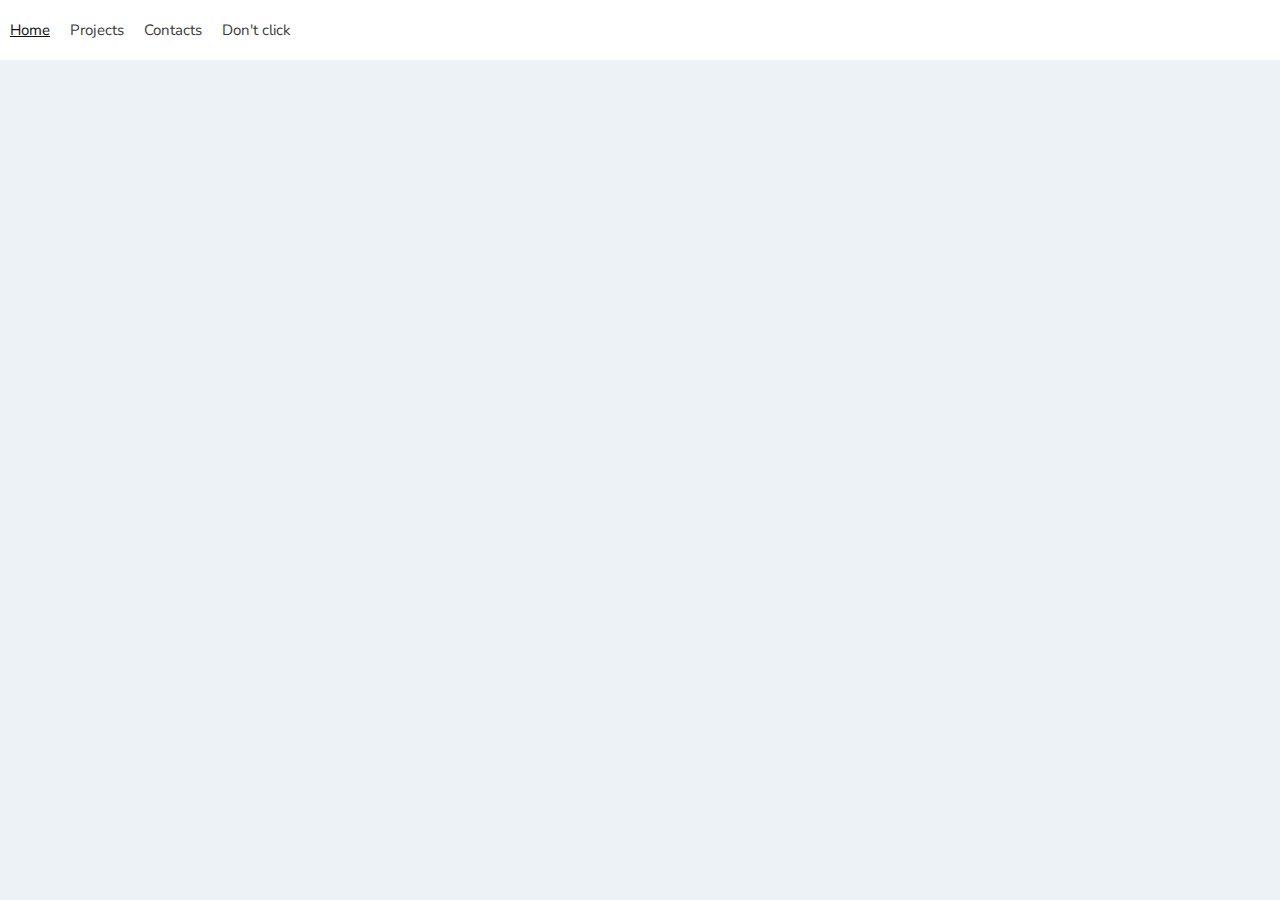
<file: docs/index.html>
<!DOCTYPE html>
<html lang="en">
	<head>
		<meta charset="UTF-8">
		<title>ZtereoHYPE - Home</title>
		<link href="../css/theme.css" rel="stylesheet" type="text/css">
		<link href="../css/structure.css" rel="stylesheet" type="text/css">
		<link rel="shortcut icon" type="image/png" href="../images/favicon.png">
	</head>
	<body>
		<div class='navBar'>
			<a href="./index.html"><button class='currentButton navButton'>Home</button></a>
			<a href="./projects.html"><button class='navButton'>Projects</button></a>
			<a href="./contacts.html"><button class='navButton'>Contacts</button></a>
			<a href="./help.html"><button class='navButton'>Don't click</button></a>
		</div>
		<!--<script src="script.js"></script>-->
	</body> 
</html>
</file>
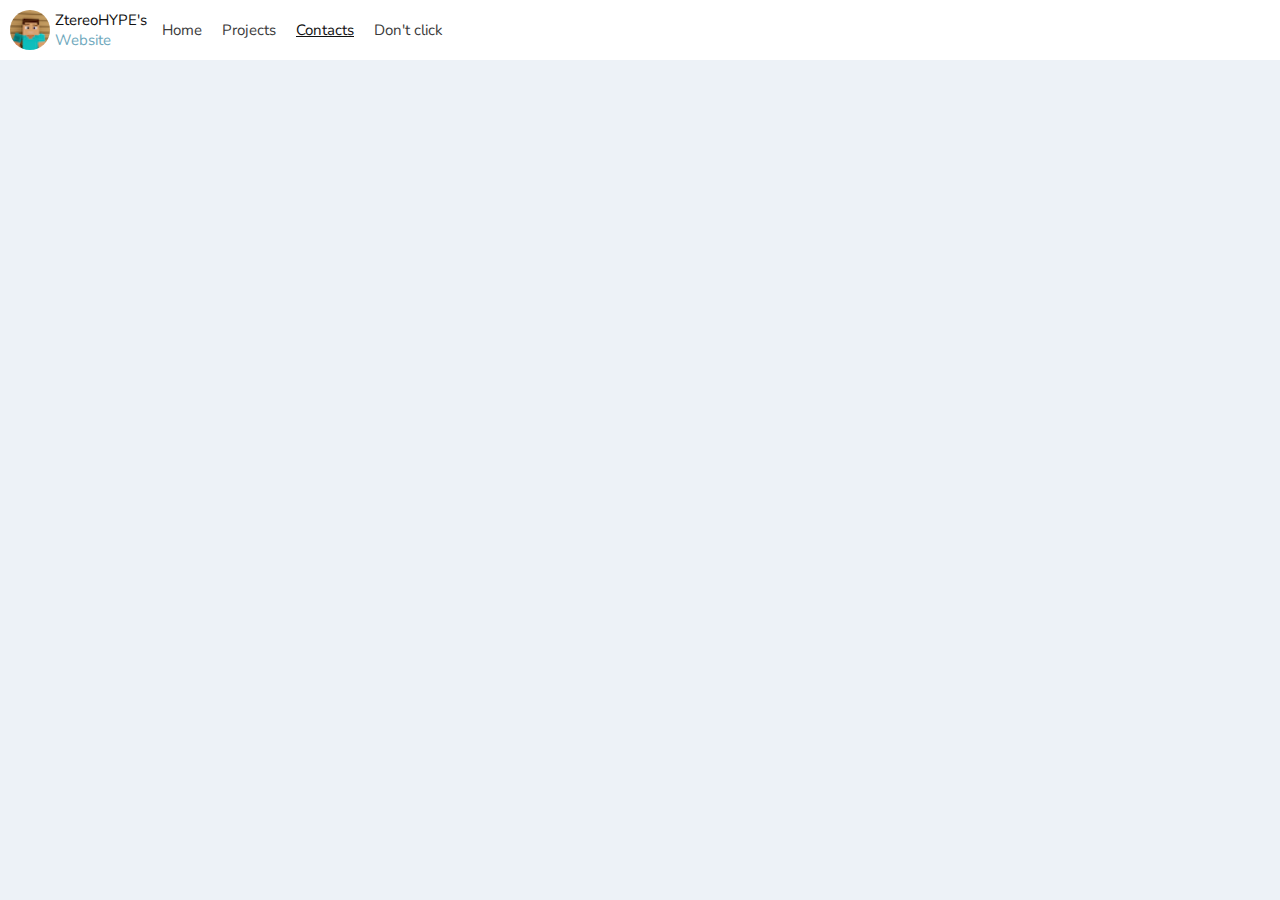
<file: contacts.html>
<!DOCTYPE html>
<html lang="en">
	<head>
		<meta charset="UTF-8">
		<meta name="viewport" content="width=device-width, initial-scale=1">
		<title>ZtereoHYPE - Contacts</title>
		<link href="./css/theme.css" rel="stylesheet" type="text/css">
		<link href="./css/structure.css" rel="stylesheet" type="text/css">
		<link rel="shortcut icon" type="image/png" href="../images/favicon.png">
	</head>
	<body>
		<div class='navBar'>
			<script src="./scripts/arrows.js"></script>
			<div class='logoDiv'>
				<img src="./images/favicon.png" alt="ZtereoHYPE logo" class="logoImage">
				<div class="logoText">
					<p class='logoTextTop'>ZtereoHYPE's</p>
					<p class='logoTextBottom'>Website</p>
				</div>
			</div>
			<a href="./index.html"><button class='navButton'>Home</button></a>
			<a href="./projects.html"><button class='navButton'>Projects</button></a>
			<a href="./contacts.html"><button class='currentButton navButton'>Contacts</button></a>
			<a href="./help.html"><button class='navButton'>Don't click</button></a>
			<!-- <img src="./images/arrows.svg" alt="arrows" class="indicatorArrows" id="arrows"> -->
		</div>
		<!--<script src="script.js"></script>-->
	</body> 
</html>
</file>
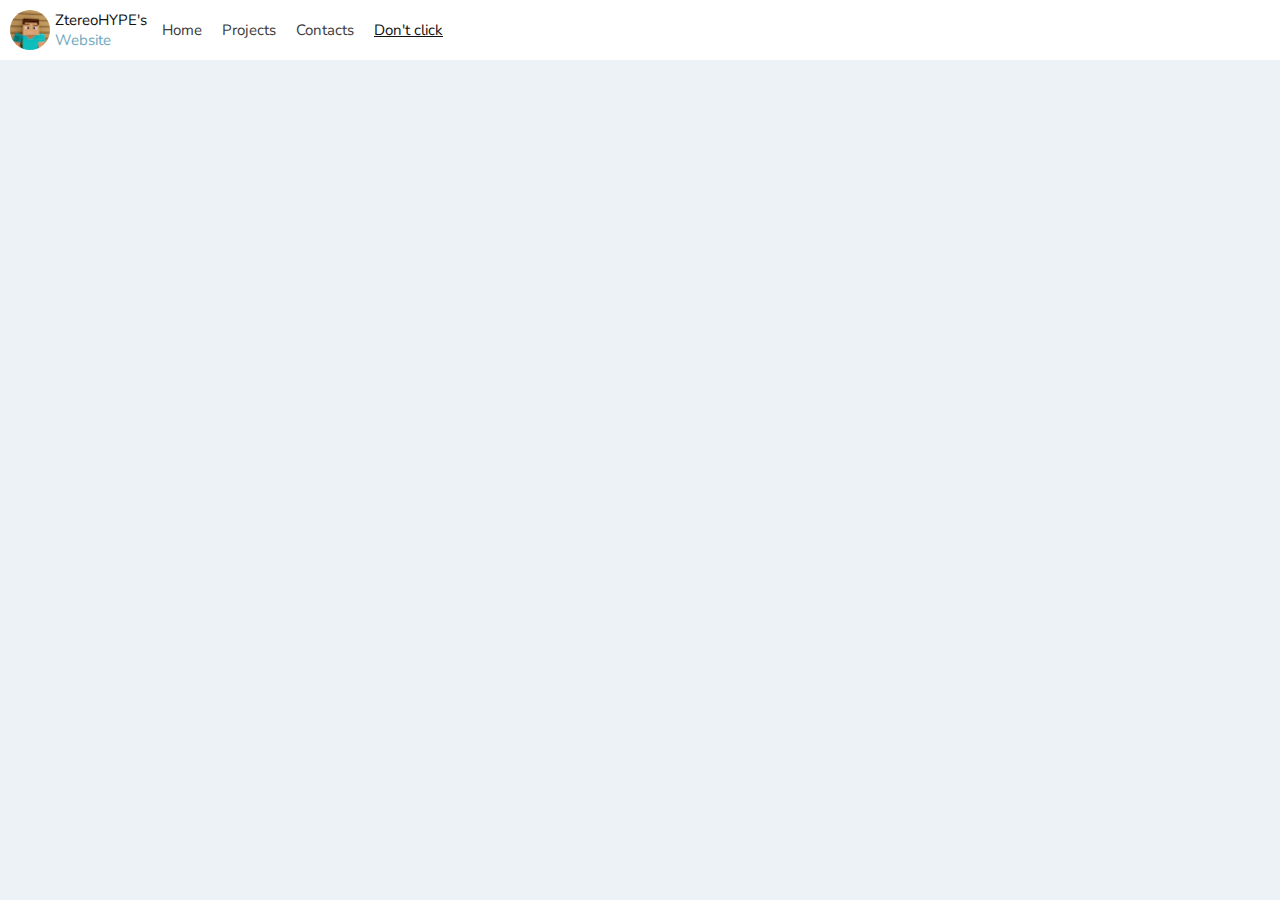
<file: help.html>
<!DOCTYPE html>
<html lang="en">
	<head>
		<meta charset="UTF-8">
		<meta name="viewport" content="width=device-width, initial-scale=1">
		<title>ZtereoHYPE - Worst Page Ever</title>
		<link href="./css/theme.css" rel="stylesheet" type="text/css">
		<link href="./css/structure.css" rel="stylesheet" type="text/css">
		<link rel="shortcut icon" type="image/png" href="../images/favicon.png">
	</head>
	<body>
		<div class='navBar'>
			<script src="./scripts/arrows.js"></script>
			<div class='logoDiv'>
				<img src="./images/favicon.png" alt="ZtereoHYPE logo" class="logoImage">
				<div class="logoText">
					<p class='logoTextTop'>ZtereoHYPE's</p>
					<p class='logoTextBottom'>Website</p>
				</div>
			</div>
			<a href="./index.html"><button class='navButton'>Home</button></a>
			<a href="./projects.html"><button class='navButton'>Projects</button></a>
			<a href="./contacts.html"><button class='navButton'>Contacts</button></a>
			<a href="./help.html"><button class='currentButton navButton'>Don't click</button></a>
			<!-- <img src="./images/arrows.svg" alt="arrows" class="indicatorArrows" id="arrows"> -->
		</div>
		<!--<script src="script.js"></script>-->
	</body> 
</html>
</file>
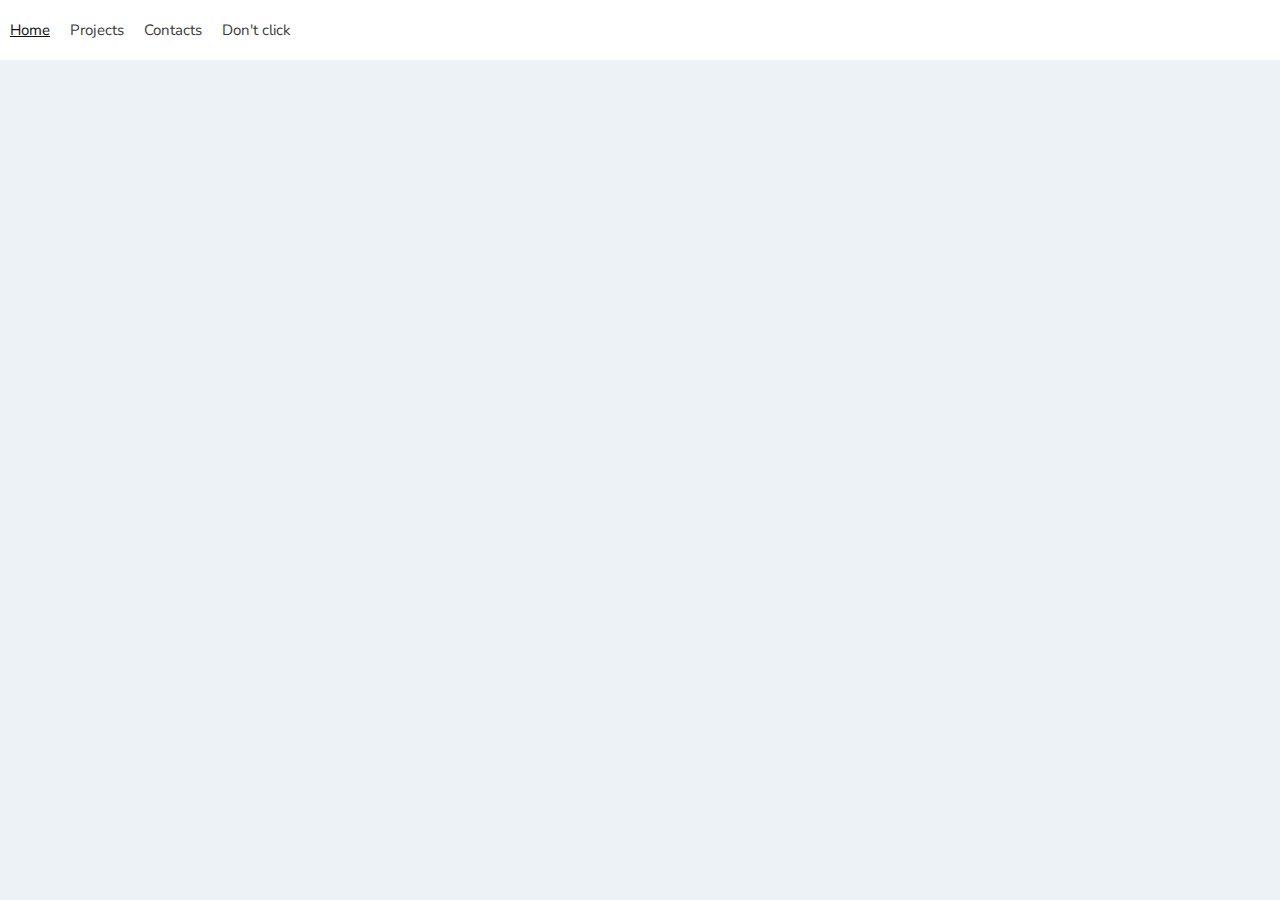
<file: home.html>
<!DOCTYPE html>
<html lang="en">
	<head>
		<meta charset="UTF-8">
		<title>ZtereoHYPE - Home</title>
		<link href="../css/theme.css" rel="stylesheet" type="text/css">
		<link href="../css/structure.css" rel="stylesheet" type="text/css">
		<link rel="shortcut icon" type="image/png" href="../images/favicon.png">
	</head>
	<body>
		<div class='navBar'>
			<a href="./home.html"><button class='currentButton navButton'>Home</button></a>
			<a href="./projects.html"><button class='navButton'>Projects</button></a>
			<a href="./contacts.html"><button class='navButton'>Contacts</button></a>
			<a href="./help.html"><button class='navButton'>Don't click</button></a>
		</div>
		<!--<script src="script.js"></script>-->
	</body> 
</html>
</file>
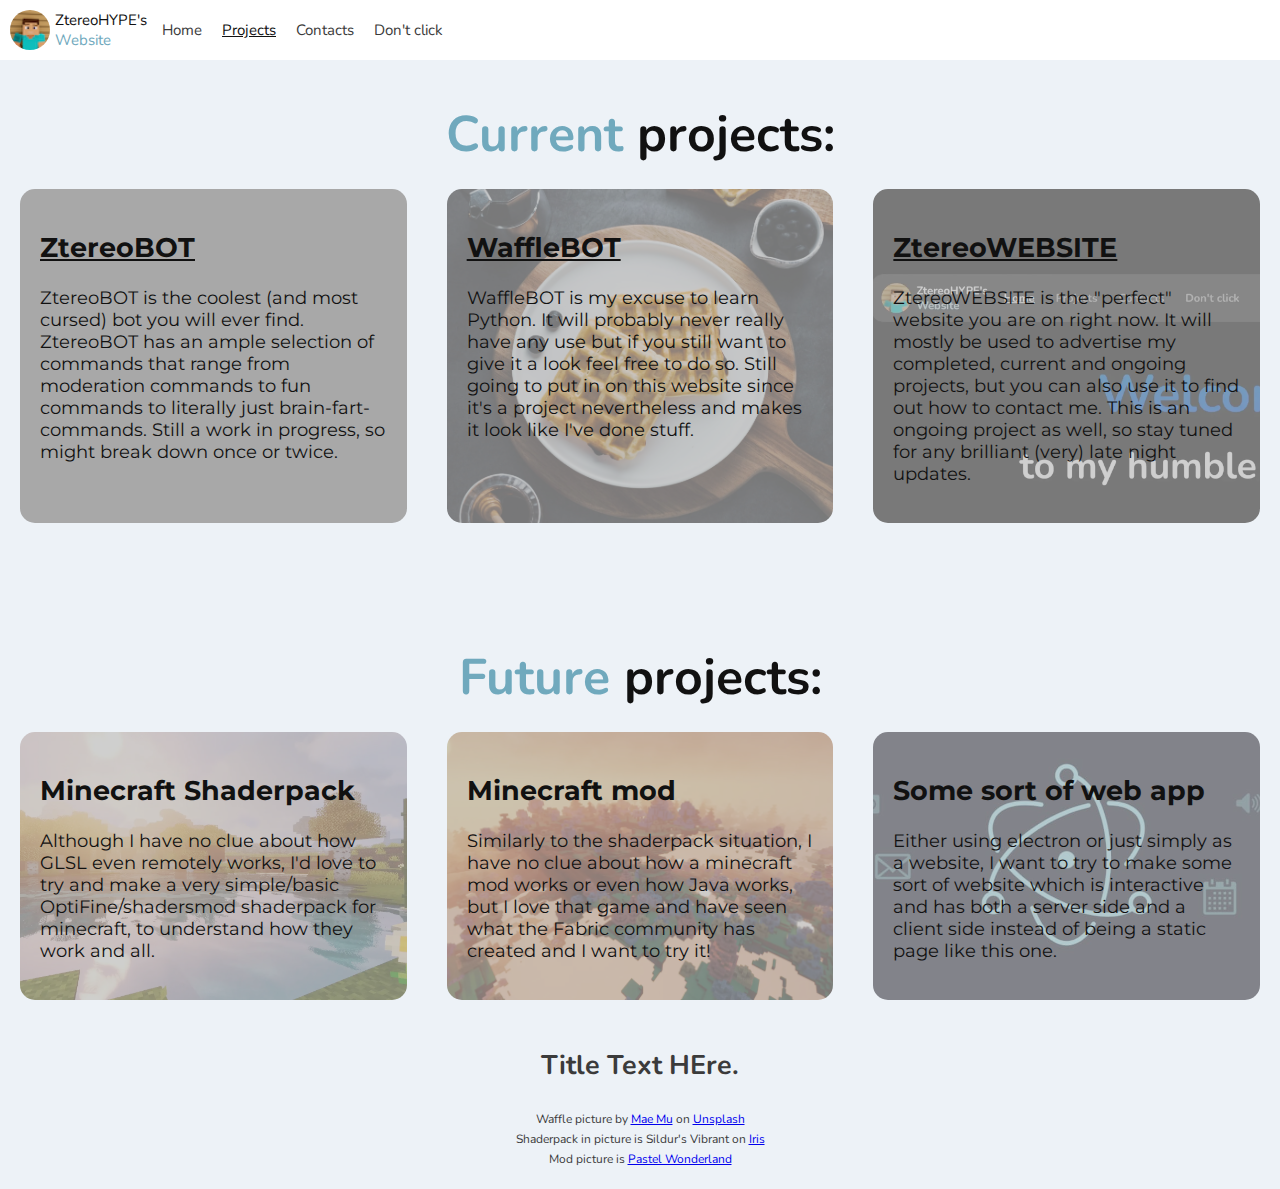
<file: projects.html>
<!DOCTYPE html>
<html lang="en">

<head>
	<meta charset="UTF-8">
	<meta name="viewport" content="width=device-width, initial-scale=1">
	<title>ZtereoHYPE - Projects</title>
	<link href="./css/theme.css" rel="stylesheet" type="text/css">
	<link href="./css/structure.css" rel="stylesheet" type="text/css">
	<link rel="shortcut icon" type="image/png" href="../images/favicon.png">
</head>

<body>
	<div class='navBar'>
		<script src="./scripts/arrows.js"></script>
		<div class='logoDiv'>
			<img src="./images/favicon.png" alt="ZtereoHYPE logo" class="logoImage">
			<div class="logoText">
				<p class='logoTextTop'>ZtereoHYPE's</p>
				<p class='logoTextBottom'>Website</p>
			</div>
		</div>
		<a href="./index.html"><button class='navButton'>Home</button></a>
		<a href="./projects.html"><button class='currentButton navButton'>Projects</button></a>
		<a href="./contacts.html"><button class='navButton'>Contacts</button></a>
		<a href="./help.html"><button class='navButton'>Don't click</button></a>
		<!-- <img src="./images/arrows.svg" alt="arrows" class="indicatorArrows" id="arrows"> -->
	</div>
	<h2 class="subtitle"><span class="accentColour">Current</span> projects:</h2>
	<div class="contentBox">

		<section class="section ZtereoBOT">
			<a href="https://github.com/ZtereoHYPE/ZtereoBOT" target="_blank" class="link">
				<h2>ZtereoBOT</h2>
			</a>
			<p>ZtereoBOT is the coolest (and most cursed) bot you will ever find. ZtereoBOT has an ample selection
				of
				commands that range from moderation commands to fun commands to literally just brain-fart-commands.
				Still a work in progress, so might break down once or twice.</p>
		</section>

		<section class="section WaffleBOT">
			<a href="https://github.com/ZtereoHYPE/WaffleBOT" target="_blank" class="link">
				<h2>WaffleBOT</h2>
			</a>
			<p>WaffleBOT is my excuse to learn Python. It will probably never really have any use but if you still want
				to give it a look feel free to do so. Still going to put in on this website since it's a project
				nevertheless and makes it look like I've done stuff.</p>
		</section>
		<section class="section ZtereoWEBSITE">
			<a href="https://ztereohype.github.io/ZtereoWEBSITE/" target="_blank" class="link">
				<h2>ZtereoWEBSITE</h2>
			</a>
			<p>ZtereoWEBSITE is the "perfect" website you are on right now. It will mostly be used to advertise my
				completed, current and ongoing projects, but you can also use it to find out how to contact me. This is
				an ongoing project as well, so stay tuned for any brilliant (very) late night updates.</p>
		</section>
	</div>
	<h2 class="subtitle"><span class="accentColour">Future</span> projects:</h2>
	<div class="contentBox">

		<section class="section McShaders">
			<h2>Minecraft Shaderpack</h2>
			<p>Although I have no clue about how GLSL even remotely works, I'd love to try and make a very simple/basic OptiFine/shadersmod shaderpack for minecraft, to understand how they work and all.</p>
		</section>

		<section class="section McMod">
			<h2>Minecraft mod</h2>
			<p>Similarly to the shaderpack situation, I have no clue about how a minecraft mod works or even how Java works, but I love that game and have seen what the Fabric community has created and I want to try it!</p>
		</section>
		<section class="section electron">
			<h2>Some sort of web app</h2>
			<p>Either using electron or just simply as a website, I want to try to make some sort of website which is interactive and has both a server side and a client side instead of being a static page like this one.</p>
		</section>
	</div>
	<div class="footer">
		<h3 class="footerTitle">Title Text HEre.</h3>
		<p class="footerText"><span>Waffle picture by <a
					href="https://unsplash.com/@picoftasty?utm_source=unsplash&amp;utm_medium=referral&amp;utm_content=creditCopyText">Mae
					Mu</a> on <a
					href="https://unsplash.com/s/photos/waffle?utm_source=unsplash&amp;utm_medium=referral&amp;utm_content=creditCopyText">Unsplash</a></span>
		</p>
		<p class="footerText">Shaderpack in picture is Sildur's Vibrant on <a
				href="https://github.com/IrisShaders/Iris">Iris</a></p>
		<p class="footerText">Mod picture is <a href="https://github.com/devOS-Sanity-Edition/pastelwonderland">Pastel
				Wonderland</a></p>
	</div>
</body>

</html>
</file>
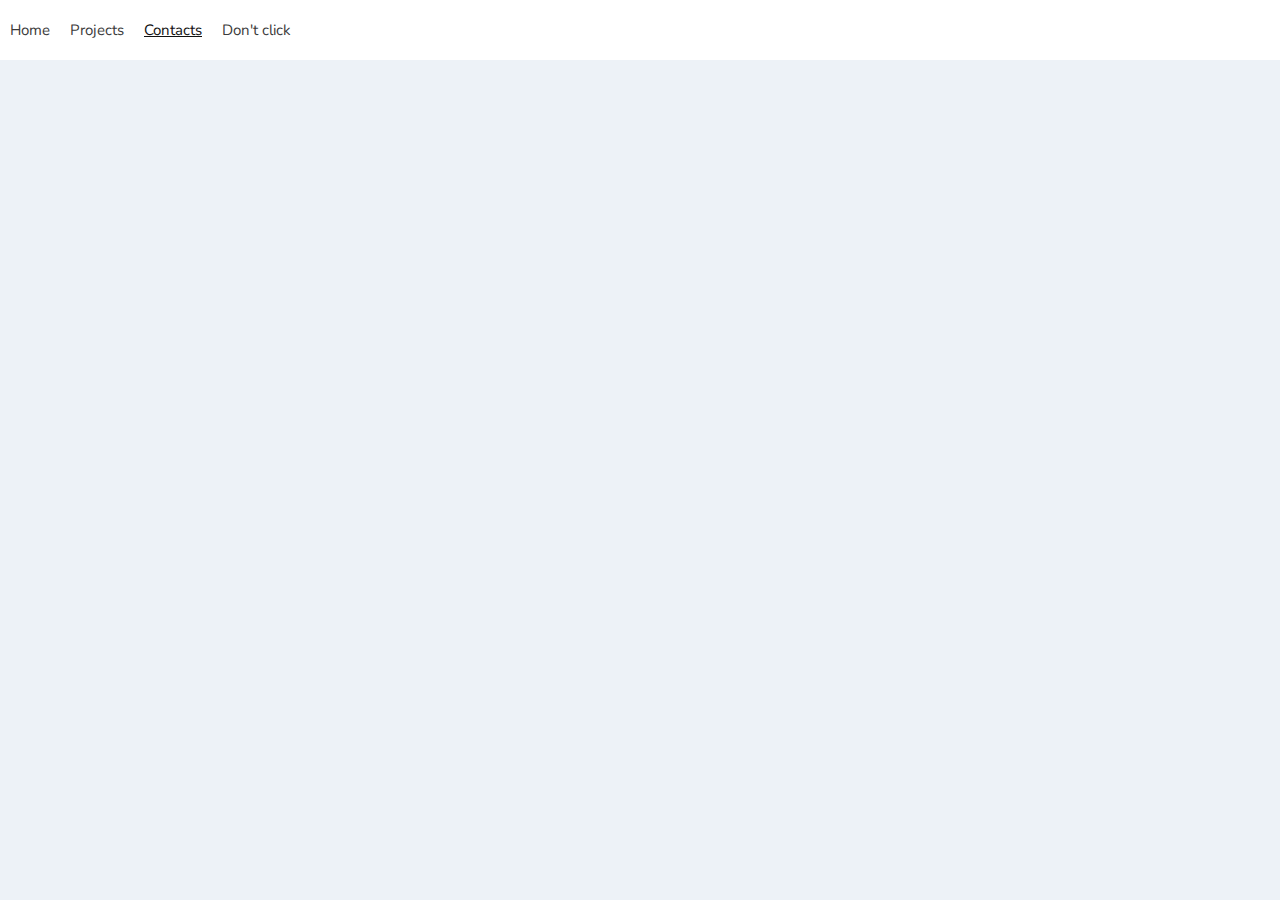
<file: docs/contacts.html>
<!DOCTYPE html>
<html lang="en">
	<head>
		<meta charset="UTF-8">
		<title>ZtereoHYPE - Contacts</title>
		<link href="../css/theme.css" rel="stylesheet" type="text/css">
		<link href="../css/structure.css" rel="stylesheet" type="text/css">
		<link rel="shortcut icon" type="image/png" href="../images/favicon.png">
	</head>
	<body>
		<div class='navBar'>
			<a href="./index.html"><button class='navButton'>Home</button></a>
			<a href="./projects.html"><button class='navButton'>Projects</button></a>
			<a href="./contacts.html"><button class='navButton currentButton'>Contacts</button></a>
			<a href="./help.html"><button class='navButton'>Don't click</button></a>
		</div>
		<!--<script src="script.js"></script>-->
	</body> 
</html>
</file>
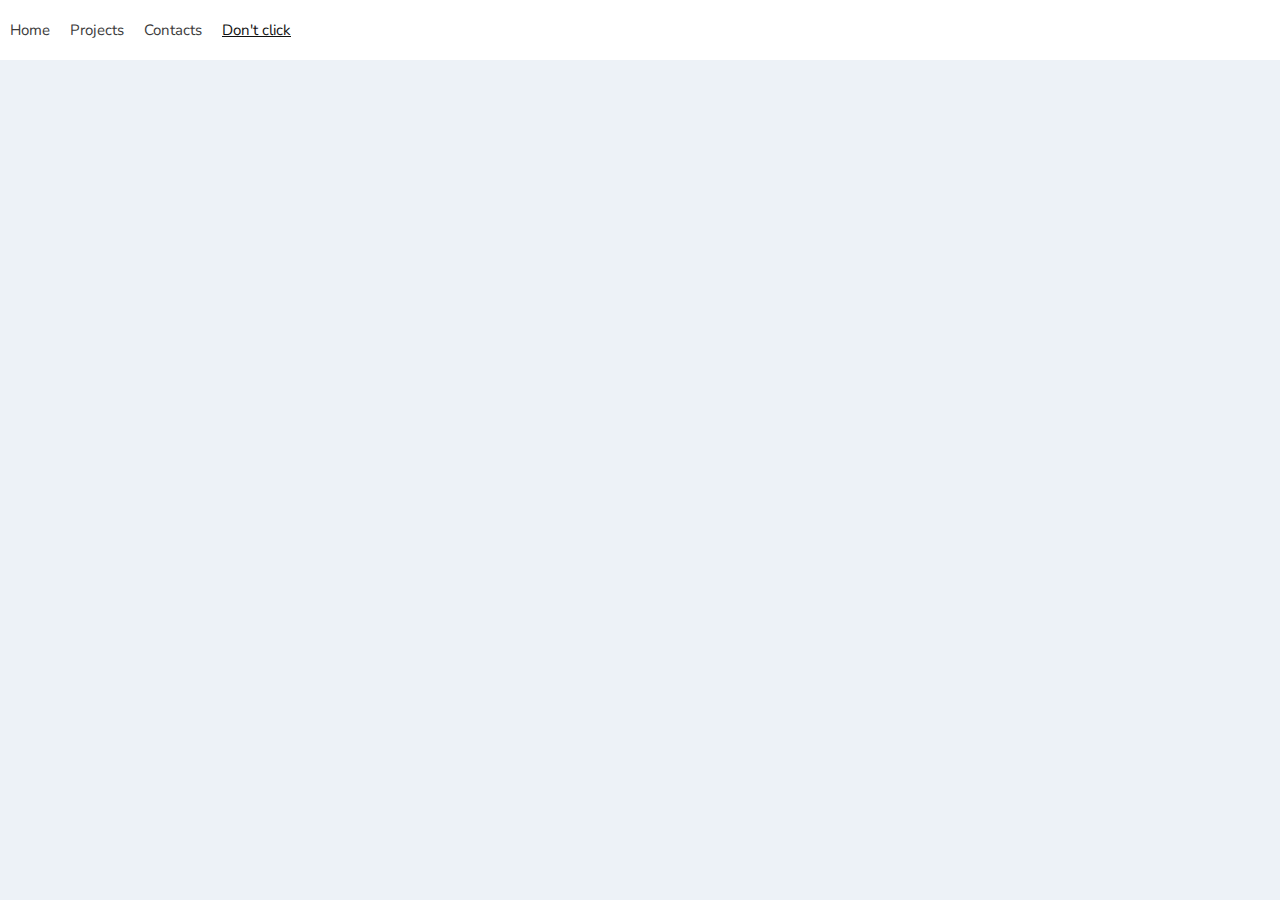
<file: docs/help.html>
<!DOCTYPE html>
<html lang="en">
	<head>
		<meta charset="UTF-8">
		<title>ZtereoHYPE - Worst Page Ever</title>
		<link href="../css/theme.css" rel="stylesheet" type="text/css">
		<link href="../css/structure.css" rel="stylesheet" type="text/css">
		<link rel="shortcut icon" type="image/png" href="../images/favicon.png">
	</head>
	<body>
		<div class='navBar'>
			<a href="./index.html"><button class='navButton'>Home</button></a>
			<a href="./projects.html"><button class='navButton'>Projects</button></a>
			<a href="./contacts.html"><button class='navButton'>Contacts</button></a>
			<a href="./help.html"><button class='navButton currentButton'>Don't click</button></a>
		</div>
		<!--<script src="script.js"></script>-->
	</body> 
</html>
</file>
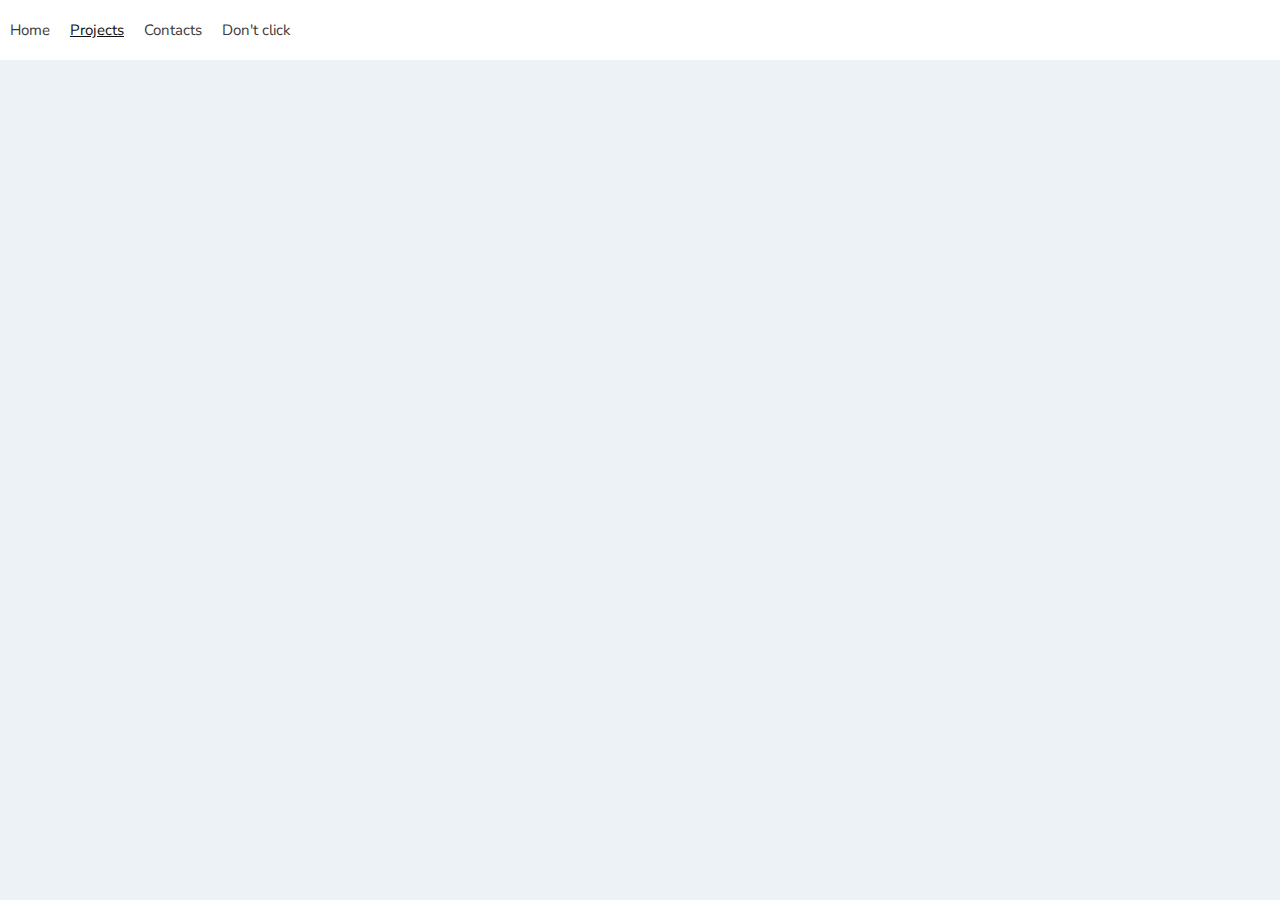
<file: docs/projects.html>
<!DOCTYPE html>
<html lang="en">
	<head>
		<meta charset="UTF-8">
		<title>ZtereoHYPE - Projects</title>
		<link href="../css/theme.css" rel="stylesheet" type="text/css">
		<link href="../css/structure.css" rel="stylesheet" type="text/css">
		<link rel="shortcut icon" type="image/png" href="../images/favicon.png">
	</head>
	<body>
		<div class='navBar'>
			<a href="./index.html"><button class='navButton'>Home</button></a>
			<a href="./projects.html"><button class='navButton currentButton'>Projects</button></a>
			<a href="./contacts.html"><button class='navButton'>Contacts</button></a>
			<a href="./help.html"><button class='navButton'>Don't click</button></a>
		</div>
		<!--<script src="script.js"></script>-->
	</body> 
</html>
</file>
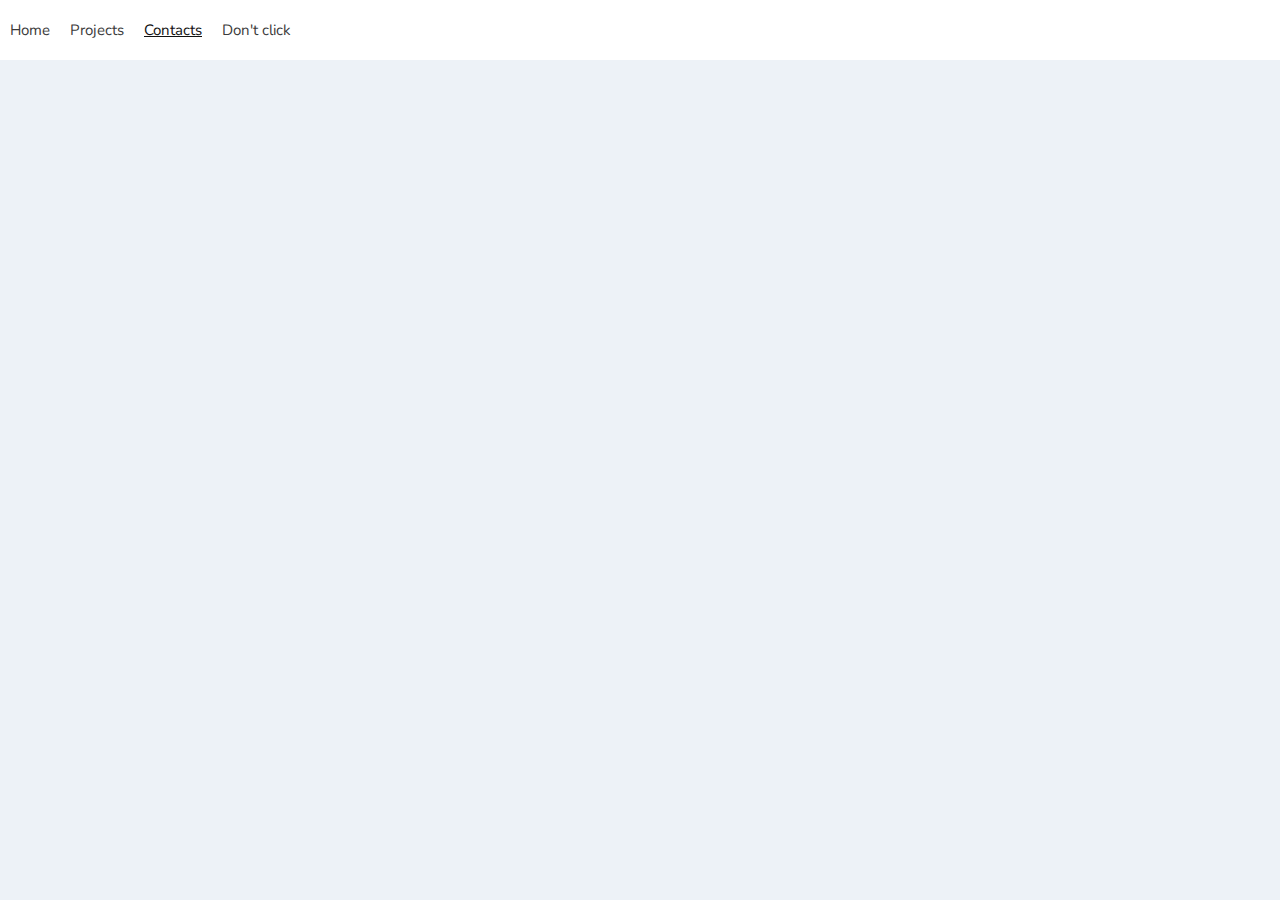
<file: pages/contacts.html>
<!DOCTYPE html>
<html lang="en">
	<head>
		<meta charset="UTF-8">
		<title>ZtereoHYPE - Contacts</title>
		<link href="../css/theme.css" rel="stylesheet" type="text/css">
		<link href="../css/structure.css" rel="stylesheet" type="text/css">
		<link rel="shortcut icon" type="image/png" href="../images/favicon.png">
	</head>
	<body>
		<div class='navBar'>
			<a href="./home.html"><button class='navButton'>Home</button></a>
			<a href="./projects.html"><button class='navButton'>Projects</button></a>
			<a href="./contacts.html"><button class='navButton currentButton'>Contacts</button></a>
			<a href="./help.html"><button class='navButton'>Don't click</button></a>
		</div>
		<!--<script src="script.js"></script>-->
	</body> 
</html>
</file>
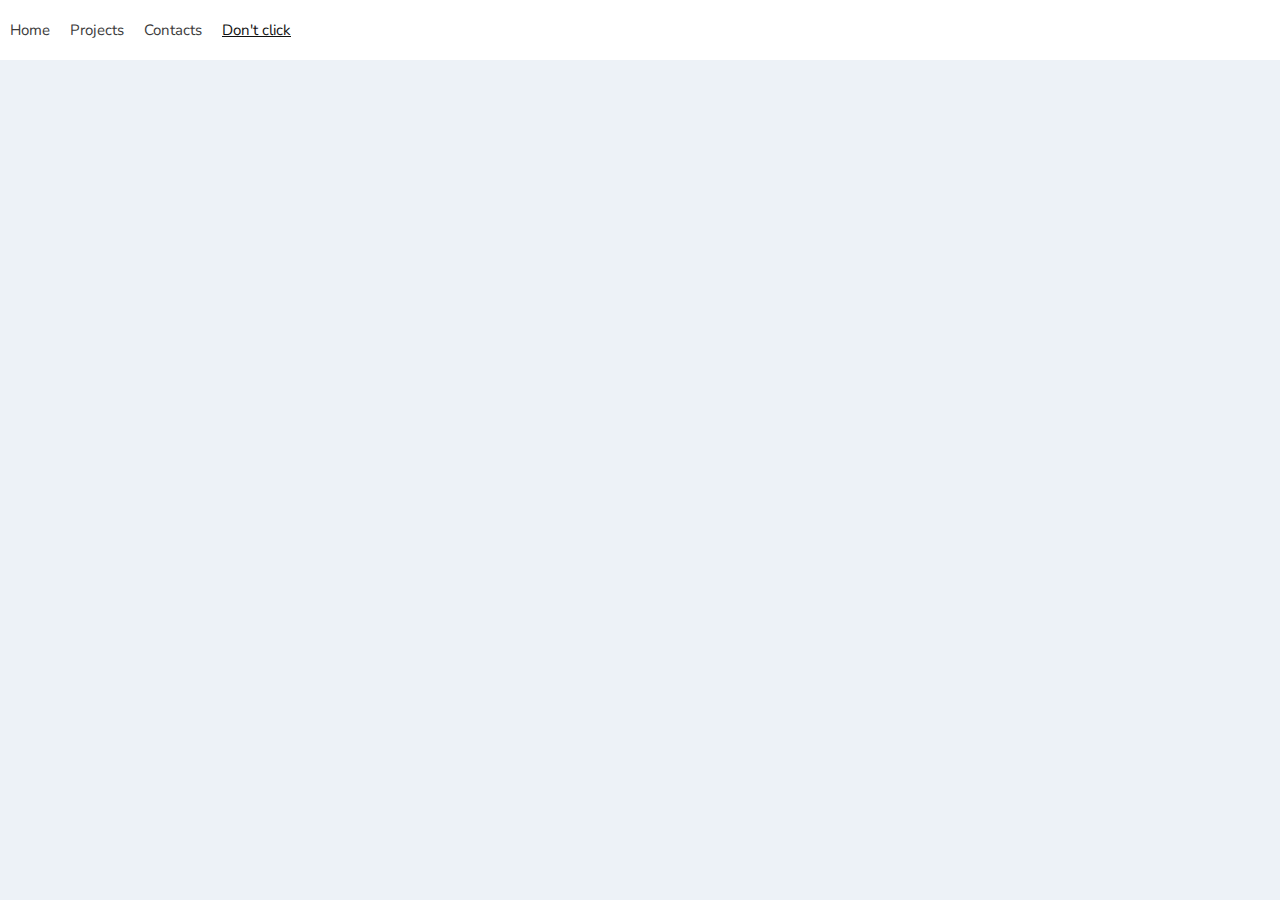
<file: pages/help.html>
<!DOCTYPE html>
<html lang="en">
	<head>
		<meta charset="UTF-8">
		<title>ZtereoHYPE - Worst Page Ever</title>
		<link href="../css/theme.css" rel="stylesheet" type="text/css">
		<link href="../css/structure.css" rel="stylesheet" type="text/css">
		<link rel="shortcut icon" type="image/png" href="../images/favicon.png">
	</head>
	<body>
		<div class='navBar'>
			<a href="./home.html"><button class='navButton'>Home</button></a>
			<a href="./projects.html"><button class='navButton'>Projects</button></a>
			<a href="./contacts.html"><button class='navButton'>Contacts</button></a>
			<a href="./help.html"><button class='navButton currentButton'>Don't click</button></a>
		</div>
		<!--<script src="script.js"></script>-->
	</body> 
</html>
</file>
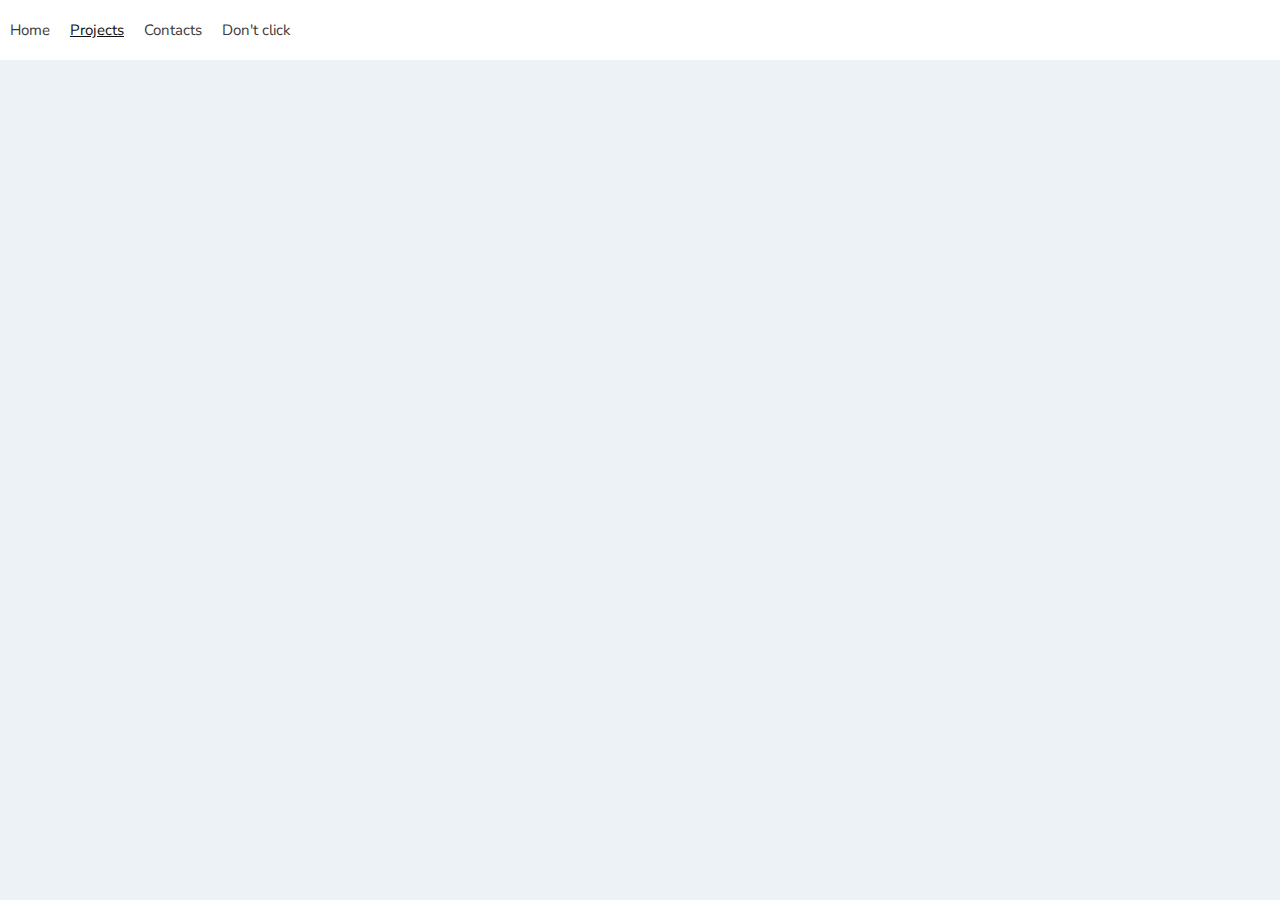
<file: pages/projects.html>
<!DOCTYPE html>
<html lang="en">
	<head>
		<meta charset="UTF-8">
		<title>ZtereoHYPE - Projects</title>
		<link href="../css/theme.css" rel="stylesheet" type="text/css">
		<link href="../css/structure.css" rel="stylesheet" type="text/css">
		<link rel="shortcut icon" type="image/png" href="../images/favicon.png">
	</head>
	<body>
		<div class='navBar'>
			<a href="./home.html"><button class='navButton'>Home</button></a>
			<a href="./projects.html"><button class='navButton currentButton'>Projects</button></a>
			<a href="./contacts.html"><button class='navButton'>Contacts</button></a>
			<a href="./help.html"><button class='navButton'>Don't click</button></a>
		</div>
		<!--<script src="script.js"></script>-->
	</body> 
</html>
</file>
<file: css/theme.css>
@import url('https://fonts.googleapis.com/css2?family=Nunito:wght@700&display=swap');
@import url('https://fonts.googleapis.com/css2?family=Montserrat&display=swap');

@media (prefers-color-scheme: light) {
    :root {
        --text-primary: #111111;
        --text-secondary: #3B3B3B;
        --background: #edf2f7;
        --background2: #a8a8a8;
        --navColor: #ffffff;
        --accentColor: rgb(112, 169, 189);
        --background-image: url("./images/light.webp");
    }
}

@media (prefers-color-scheme: dark) {
    :root {
        --text-primary: white;
        --text-secondary: #9e9e9e;
        --background: #181818;
        --background2: #2b2b2b;
        --navColor: #363636;
        --accentColor: #add8e6;
        --background-image: url("./images/dark.webp");
    }
}
.navBar {
    background-color: var(--navColor);
}
body {
    background-color: var(--background);
    font-family: 'Montserrat', sans-serif;
}
.navButton {
    border: none;
    background-color: var(--navColor);
    color: var(--text-secondary);
    font-family: 'Nunito', sans-serif;
}
.currentButton {
    text-decoration: underline;
    color: var(--text-primary);
}
.titleDiv {
    font-family: 'Nunito', sans-serif;
}
.logoText {
    font-family: 'Nunito', sans-serif;
    color: var(--text-primary);
}
.logoTextBottom {
    color: var(--accentColor);
}
.firstTitle {
    background: linear-gradient(180deg,#FF0000,#FF7F00,#FFFF00,#00e93a, #01b872,#0000FF,#8B00FF,#FF0000);
    -webkit-background-clip: text;
    background-clip: text;
    -webkit-text-fill-color: transparent;
    background-size: 100% 4000%;
    
    -webkit-animation: rainbowanim 10s linear infinite;
    -moz-animation: rainbowanim 10s linear infinite;
    animation: rainbowanim 10s linear infinite;
}
  
@-webkit-keyframes rainbowanim {
    0%{background-position:50% 0%}
    100%{background-position:50% 100%}
}
@-moz-keyframes rainbowanim {
    0%{background-position:50% 0%}
    100%{background-position:50% 100%}
}
@keyframes rainbowanim { 
    0%{background-position:50% 0%}
    100%{background-position:50% 100%}
}
.secondTitle {
    color: var(--text-primary);
}
.firstContentDiv {
    color: white;
}
.firstContentDiv::before {
    content: ' ';
    position: fixed;
    width: 100%;
    height: 100%;
    top: 0;
    left: 0;
    background-color: white;
    background: var(--background-image) no-repeat center center;
    background-size: cover;
    will-change: transform;
    z-index: -1;
}
.secondContentDiv {
    color: white;
    text-align: right;

}
.secondContentDiv::before {
    content: ' ';
    position: fixed;
    width: 100%;
    height: 100%;
    top: 0;
    left: 0;
    background-color: white;
    background: var(--background-image) no-repeat center center;
    background-size: cover;
    will-change: transform;
    z-index: -1;
}
.contentTitle {
    color: var(--accentColor);
    font-family: 'Nunito', sans-serif;
}
.footer {
    font-family: 'Nunito', sans-serif;
    color: var(--text-secondary);
}
.contentBox {
    color: var(--text-primary);
}
.accentColour {
    color: var(--accentColor);
}
.subtitle {
    font-family: 'Nunito', sans-serif;
    color: var(--text-primary);
}
.section {
    background-repeat: no-repeat;
    background-size: cover;
    background-position: center;
    background-color: var(--background2);
    border-radius: 15px;
}
</file>
<file: css/structure.css>
html {
    scroll-behavior: smooth;
}

body {
    margin: 0;
}

@media only screen and (max-width: 668px) {
    :root {
        --scale: 0.7;
        --navBarMargin: 10px;
        --contentPadding: 12vw;
    }
    .navBar {
        overflow-x: auto;  
        border-radius: 12px;
    }
    .firstContentDiv {
        clip-path: polygon(0 0, 100% 10%, 100% 90%, 0 100%)
    }
    .secondContentDiv {
        clip-path: polygon(0 10%, 100% 0, 100% 100%, 0 90%)
    }
    .contentBox {
        flex-wrap: wrap;
    }
}

@media only screen and (min-width: 668px) {
    :root {
        --scale: 1;
        --navBarMargin: 0px;
        --contentPadding: 6vw;
    }
    .firstContentDiv {
        clip-path: polygon(0 0, 100% 15%, 100% 85%, 0 100%)
    }
    .secondContentDiv {
        clip-path: polygon(0 15%, 100% 0, 100% 100%, 0 85%)
    }
}

.navBar {
    width: calc(100% - 2*var(--navBarMargin));
    display: flex;
    margin: var(--navBarMargin);
    align-items: center;
    position: fixed;
    z-index: 99;
}

.navButton {
    padding: 5px;
    height: calc(50px * var(--scale));
    border-radius: 7px;
    margin: 5px;
    font-size: calc(15px * var(--scale));
    white-space: nowrap;
    text-align: center;
}

.logoDiv {
    display: flex;
    align-items: center;
    margin: 5px;
    margin-left: 10px;
}

.logoImage {
    height: calc(40px * var(--scale));
    width: auto;
    border-radius: 100%;
    margin-right: 5px;
}

.logoText {
    display: flex;
    flex-direction: column;
    font-size: calc(15px * var(--scale)); 
}

.logoTextTop {
    margin: 0;
}

.logoTextBottom {
    margin: 0;
}

.titleDiv {
    padding: 20px;
    text-align: center;
    padding-top: calc(var(--scale)*100px);
}

.firstTitle {
    font-size: calc(70px * var(--scale));
    margin-bottom: 0;
}

.secondTitle {
    font-size: calc(50px * var(--scale));
    margin-top: 10px;
}

.firstContentDiv {
    display: flex;
    flex-direction: column;
    padding: 20px;
    padding-top: var(--contentPadding);
    padding-bottom: var(--contentPadding);
}

.secondContentDiv {
    display: flex;
    flex-direction: column;
    padding: 20px;
    padding-top: var(--contentPadding);
    padding-bottom: var(--contentPadding);
}

.largeBubble {
    flex-grow: 2;
}

.contentTitle {
    margin: 0;
    font-size: 35px; 
}
.contentText {
    font-size: 20px;
}
.footer {
    margin-top: 20px;
    font-size: calc(23px*var(--scale));
    text-align: center;
    margin-bottom: 20px;
}
.footerText {
    padding: 2px;
    font-size: calc(12px*var(--scale));
    margin: 0;
}
.subtitle {
    padding-left: 20px;
    padding-right: 20px;
    padding-top: calc(100px * var(--scale));
    font-size: calc(50px * var(--scale));
    text-align: center;
    margin: 0;
}
.section {
    margin-top: 0;
    width: 420px;
    padding: 20px;
    margin: 20px;
    font-size: 18px;
    text-decoration: transparent;
}
.contentBox {
    display: flex;
    flex-direction: row;
    justify-content: space-around;
}

@media only screen and (max-width: 950px) and (min-width: 668px) {
    .contentBox {
        flex-wrap: wrap;
    }
    .section {
        width: 600px;
    }
}
.ZtereoBOT {
    background-image: url(https://cdn.discordapp.com/avatars/713718980325539910/01c36f6ac37309befb7b442299f62a19.png?size=2048);
    background-size: cover;
    background-attachment: local;
    background-blend-mode: soft-light;
}
.WaffleBOT {
    background-image: url("../images/WaffleBOT.webp");
    background-size: cover;
    background-attachment: local;
    background-blend-mode: soft-light;
}
.ZtereoWEBSITE {
    background-image: url("../images/ZtereoWEBSITE.webp");
    background-size: cover;
    background-attachment: local;
    background-blend-mode: soft-light;
}
.McShaders {
    background-image: url("../images/mcshader.webp");
    background-size: cover;
    background-attachment: local;
    background-blend-mode: soft-light;
}
.McMod {
    background-image: url("../images/pastel_wonderland.webp");
    background-size: cover;
    background-attachment: local;
    background-blend-mode: soft-light;
}
.electron {
    background-image: url("../images/electron.jpg");
    background-size: cover;
    background-attachment: local;
    background-blend-mode: soft-light;
}
.link {
    color: var(--text-primary);
    text-decoration-color: var(--text-primary);
}
</file>
